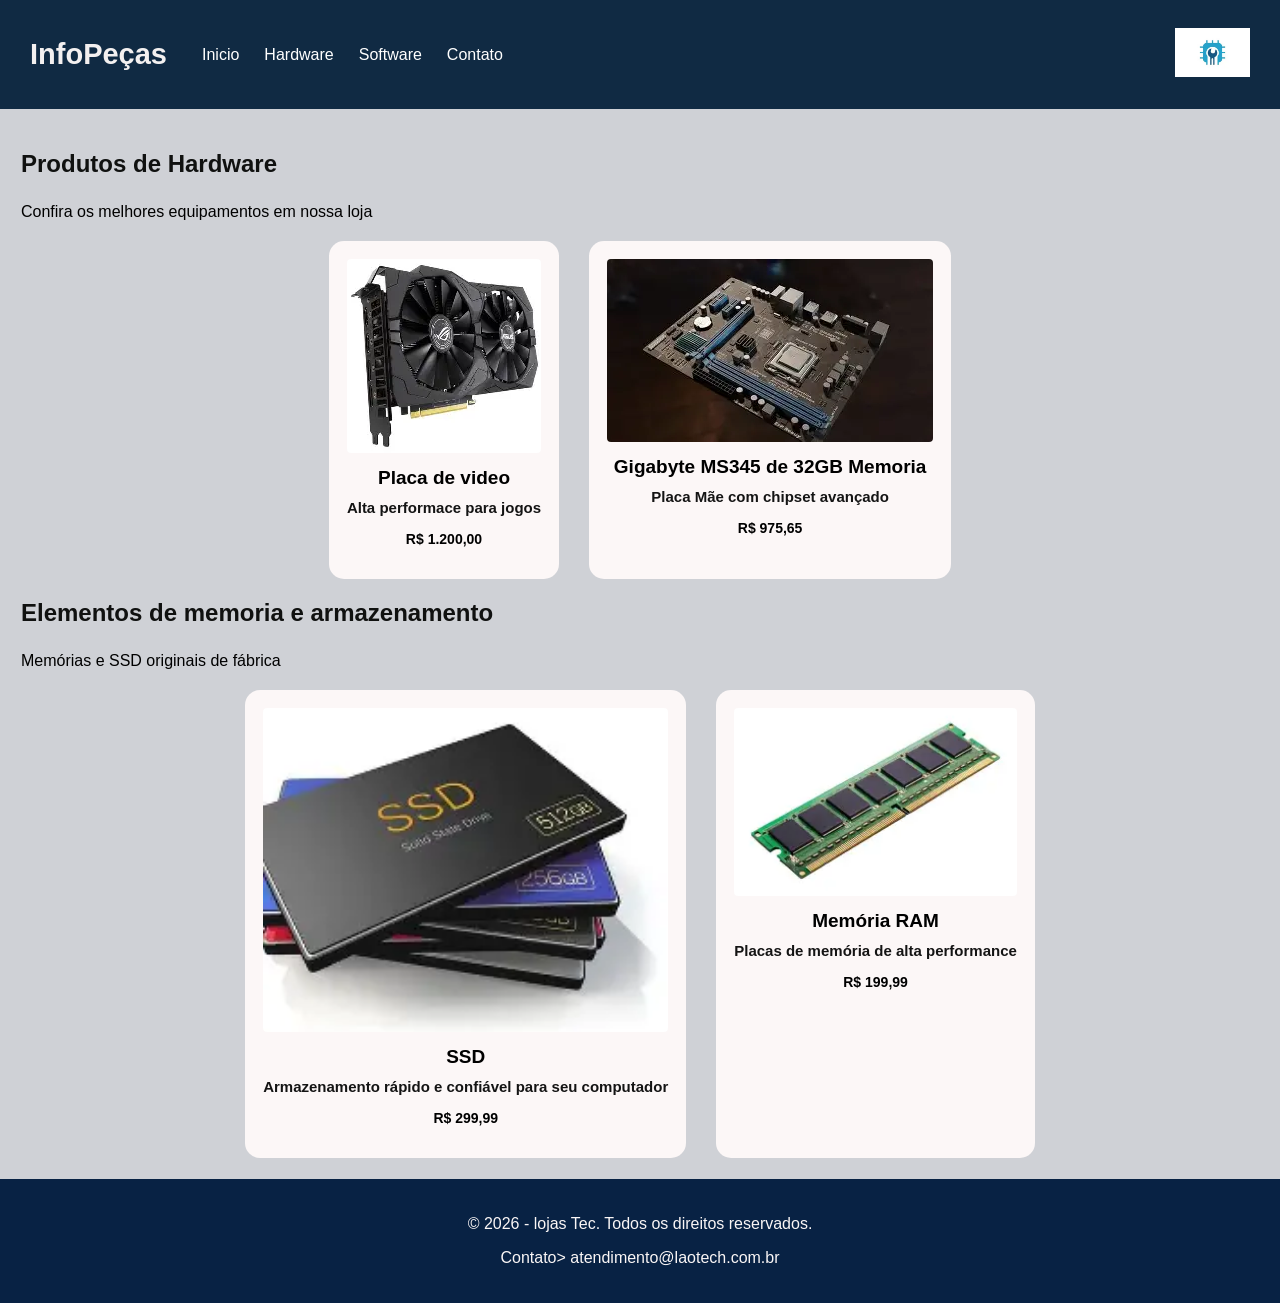
<file: index.html>
<!DOCTYPE html>
<html lang="pt-BR">
<head>
    <meta charset="UTF-8">
    <meta name="viewport" content="width=device-width, initial-scale=1.0">
    <title>InfoPeças - sua loja na internet</title>
    <link rel="stylesheet" href="style.css">
</head>
<body>
    <header>
        <div class="conteudo-header">
            <div class="menu">
                <h1>InfoPeças</h1>
                <nav>
                    <a href="index.html">Inicio</a>
                    <a href="hardware.html">Hardware</a>
                    <a href="software.html">Software</a>
                    <a href="contato.html">Contato</a>
                </nav>
            </div>
            <div class="logo">
                <img src="imagem/logo1.jpg" alt="" >
            </div>
        </div>
    </header>
    <main>
        <section id="hardware">
            <h2>Produtos de Hardware</h2>
            <p>Confira os melhores equipamentos em nossa loja</p>
            <div class="produtos">
                <div class="produto">
                  <img src="imagem/placadevideo.jpg" alt="">
                  <h4>Placa de video</h4>
                  <p>Alta performace para jogos</p>
                  <p id="preco">R$ 1.200,00</p>
                </div>
                <div class="produto">
                  <img src="imagem/placa_mae.jpg" alt="">
                  <h4>Gigabyte MS345 de 32GB Memoria</h4>
                  <p>Placa Mãe com chipset avançado</p>
                  <p id="preco">R$ 975,65</p>
                </div>
            </div>
            
        </section>
        <section id="hardware">
            <h2>Elementos de memoria e armazenamento</h2>
            <p>Memórias e SSD originais de fábrica</p>
        <div class="produtos">
            <div class="produto">
              <img src="imagem/ssd.jpg.jpg" alt="">
              <h4>SSD</h4>
              <p>Armazenamento rápido e confiável para seu computador</p>
              <p id="preco">R$ 299,99</p>
            </div>
            <div class="produto">
              <img src= "imagem/memoriaram.jpg" alt="">
              <h4>Memória RAM</h4>
              <p>Placas de memória de alta performance</p>
              <p id="preco">R$ 199,99</p>
            </div>
        </div>
        </section>
    </main>
    <footer class="rodape">
        <p>&copy; 2026 - lojas Tec. Todos os direitos reservados.</p>
        <p>Contato> atendimento@laotech.com.br</p>
    </footer>
    
</body>
</html>
</file>
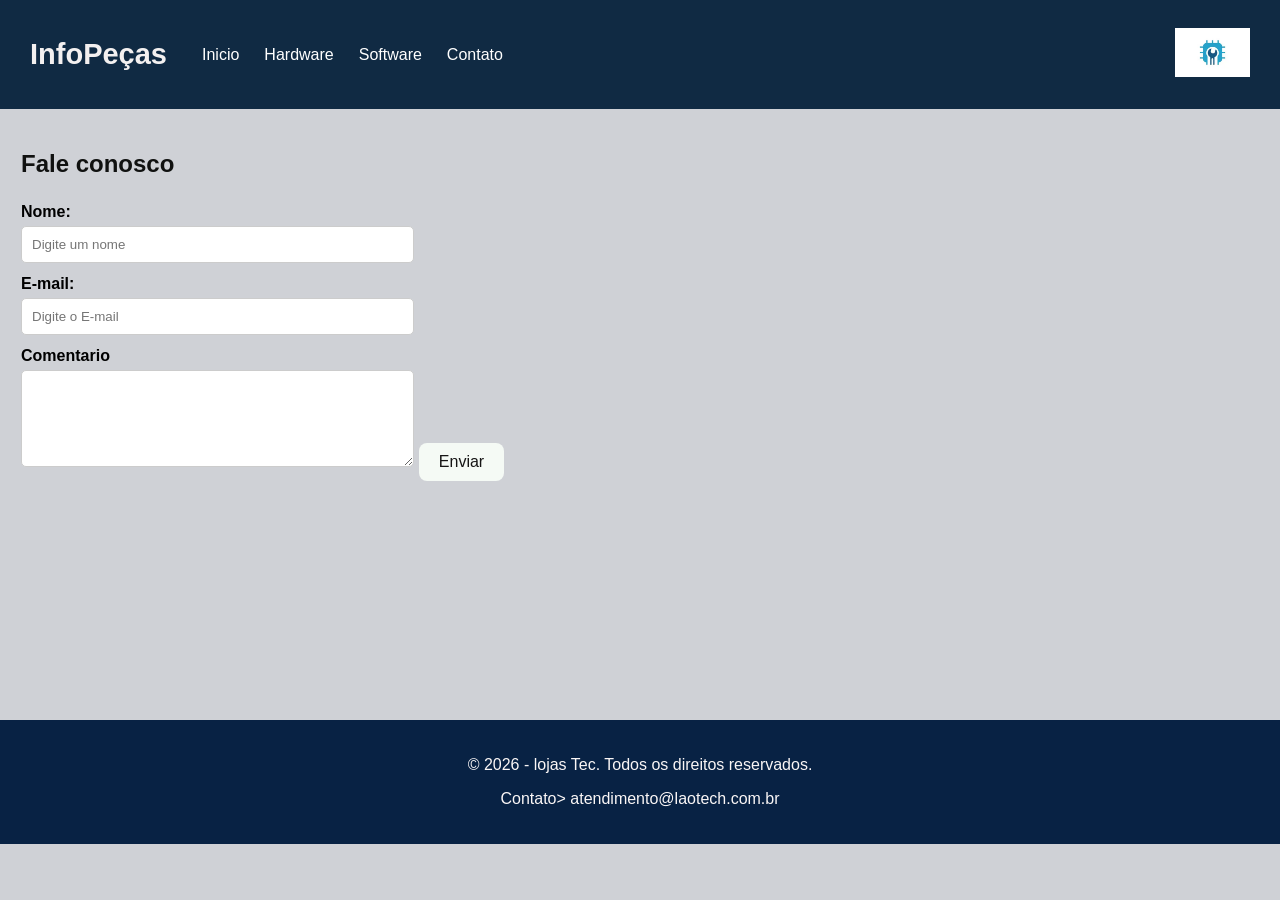
<file: contato.html>
<!DOCTYPE html>
<html lang="pt-BR">
<head>
    <meta charset="UTF-8">
    <meta name="viewport" content="width=device-width, initial-scale=1.0">
    <title>InfoPeças - sua loja na internet</title>
    <link rel="stylesheet" href="styleForm.css">
    <link rel="stylesheet" href="style.css">
</head>
<body>
    <header>
        <div class="conteudo-header">
            <div class="menu">
                <h1>InfoPeças</h1>
                <nav>
                    <a href="index.html">Inicio</a>
                    <a href="#hardware">Hardware</a>
                    <a href="#software">Software</a>
                    <a href="#contato">Contato</a>
                </nav>
            </div>
            <div class="logo">
                <img src="imagem/logo1.jpg" alt="" >
            </div>
        </div>
    </header>
    <main>
        <section>
            <h2>Fale conosco</h2>
            <form action="">
                <label for=""> Nome:</label>
                <input type="text" id="email" name="nome" required placeholder="Digite um nome">
                <label for=""> E-mail:</label>
                <input type="email" id="email" name="email" required placeholder="Digite o E-mail">
                <label for="comentario">Comentario</label>
                <textarea name="comentario id=comentario" rows="5" required></textarea>
                <button type="submit">Enviar</button>

            </form>
        </section>
    </main>
    <footer class="rodape">
        <p>&copy; 2026 - lojas Tec. Todos os direitos reservados.</p>
        <p>Contato> atendimento@laotech.com.br</p>
    </footer>
    
</body>
</html>
</file>
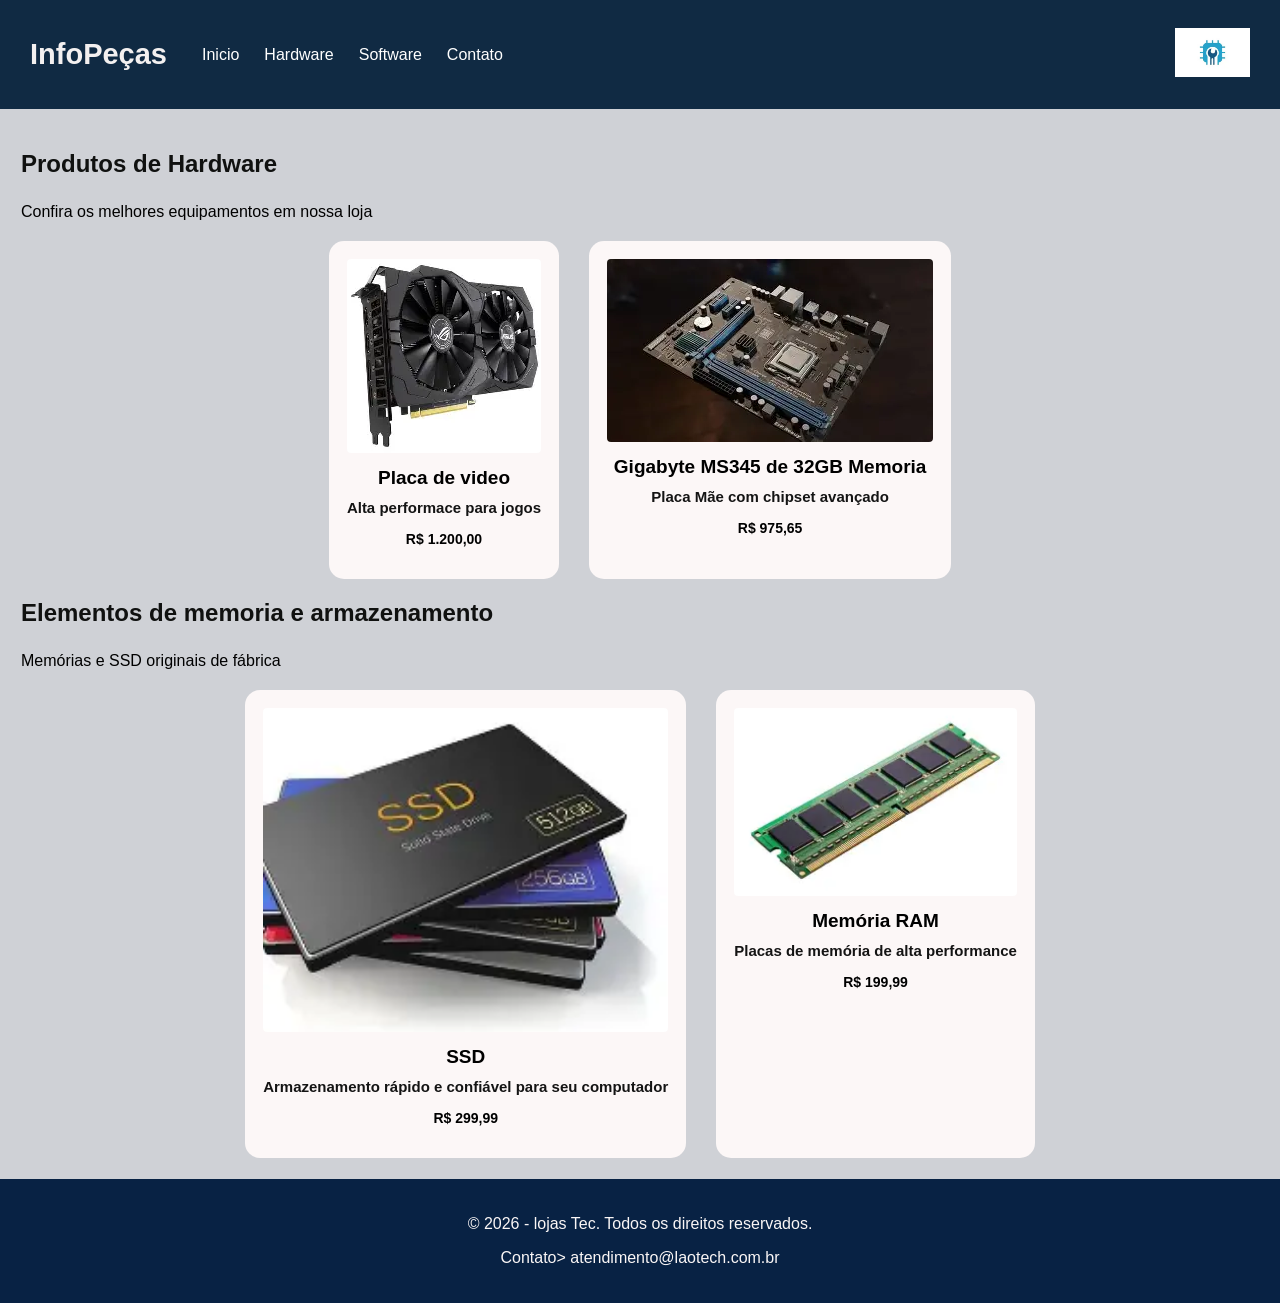
<file: hardware.html>
<!DOCTYPE html>
<html lang="pt-BR">
<head>
    <meta charset="UTF-8">
    <meta name="viewport" content="width=device-width, initial-scale=1.0">
    <title>InfoPeças - sua loja na internet</title>
    <link rel="stylesheet" href="style.css">
</head>
<body>
    <header>
        <div class="conteudo-header">
            <div class="menu">
                <h1>InfoPeças</h1>
                <nav>
                    <a href="index.html">Inicio</a>
                    <a href="hardware">Hardware</a>
                    <a href="software.html">Software</a>
                    <a href="contato.html">Contato</a>
                </nav>
            </div>
            <div class="logo">
                <img src="imagem/logo1.jpg" alt="" >
            </div>
        </div>
    </header>
    <main>
        <section id="hardware">
            <h2>Produtos de Hardware</h2>
            <p>Confira os melhores equipamentos em nossa loja</p>
            <div class="produtos">
                <div class="produto">
                  <img src="imagem/placadevideo.jpg" alt="">
                  <h4>Placa de video</h4>
                  <p>Alta performace para jogos</p>
                  <p id="preco">R$ 1.200,00</p>
                </div>
                <div class="produto">
                  <img src="imagem/placa_mae.jpg" alt="">
                  <h4>Gigabyte MS345 de 32GB Memoria</h4>
                  <p>Placa Mãe com chipset avançado</p>
                  <p id="preco">R$ 975,65</p>
                </div>
            </div>
            
        </section>
        <section id="hardware">
            <h2>Elementos de memoria e armazenamento</h2>
            <p>Memórias e SSD originais de fábrica</p>
        <div class="produtos">
            <div class="produto">
              <img src="imagem/ssd.jpg.jpg" alt="">
              <h4>SSD</h4>
              <p>Armazenamento rápido e confiável para seu computador</p>
              <p id="preco">R$ 299,99</p>
            </div>
            <div class="produto">
              <img src= "imagem/memoriaram.jpg" alt="">
              <h4>Memória RAM</h4>
              <p>Placas de memória de alta performance</p>
              <p id="preco">R$ 199,99</p>
            </div>
        </div>
        </section>
    </main>
    <footer class="rodape">
        <p>&copy; 2026 - lojas Tec. Todos os direitos reservados.</p>
        <p>Contato> atendimento@laotech.com.br</p>
    </footer>
    
</body>
</html>
</file>
<file: style.css>
body{
    margin: 0;
    font-family: Arial, Helvetica, sans-serif;
    background-color: rgba(204, 206, 211, 0.925);;
}
/* cabeçalho */
header{
    background-color: #102a43;
    color: rgb(243, 240, 240);
    padding: 15px 30px;
}
.conteudo-header{
    display: flex;
    justify-content: space-between;
    align-items: center;
}
.menu{
    display: flex;
    align-items: center;
    gap: 35px;
}
h1{
    margin: 0;
    font-size: 29px;
}
nav{
    display: flex;
    gap: 25px;
}

nav a {
    color: white;
    text-decoration: none;
    font-size: 16px;
}
.logo img{
    width: 75px;
    height: 75px;
    object-fit: contain;
}
nav a:hover{
    color: #38bdf8;
}
main{
    padding: 21px;
}
section h2{
    color: #101110;
    border-color: 2px solid #0b0c0b;
    padding-bottom: 5px;
}
.produtos{
    display: flex;
    flex-wrap: wrap;
    gap: 30px;
    margin-top: 20px;
    justify-content: center;
    text-align: center;
}
.produto{
    background-color: rgb(252, 247, 247);
    padding: 18px;
    border-radius: 15px;
    box-shadow: 0 0 10px rgba(0, 0, 0, 0);
}
.produto img{
    width: 100%;
    border-radius: 4px;
}
.produto h4{
    margin: 10px 0 6px;
    font-size: 19px;
}
.produto p{
    font-weight: bold;
    font-size: 15px;
    margin-top: 10px;
    color: #141414;
}
#preco{
    font-size: 14px;
    color: black;
    font-weight: bold;
}
.rodape{
    background-color: #082244;
    color: rgb(250, 246, 246);
    text-align: center;
    padding: 20px;
    
}
/* responsividade home */
@media(max-width: 600px){
    header{
        padding: 15px;
    }
    nav {
        display: inline;
        margin: 8px;
        gap: 15px;
    }
    main{
        padding: 15px;
    }
    .produto{
        width: 100%;
        max-width: 320px;
    }
    .produto img{
        width: 100%;
        height: 170px;
        display: block;
        border-radius: 5px;
        object-position: center;
    }
}
</file>
<file: styleForm.css>
section h2{
    color: #4caf50;
    margin-bottom: 20px;
}
label{
    display: block;
    margin-top: 12px;
    font-weight: bold;
}
input, textarea{
    width: 30%;
    padding: 10px;
    margin-top: 5px;
    border-radius: 5px;
    border: 1px solid #ccc;
}
button{
    margin-top: 20px;
    background-color: #f5faf5;
    color: rgb(22, 21, 21);
    border: none;
    padding: 10px 20px;
    font-size: 16px;
    cursor: pointer;
    border-radius: 8px;
}
button:hover{
    background-color: #dbdfdb;
}
footer{
    margin-top: 17%;
}
</file>
